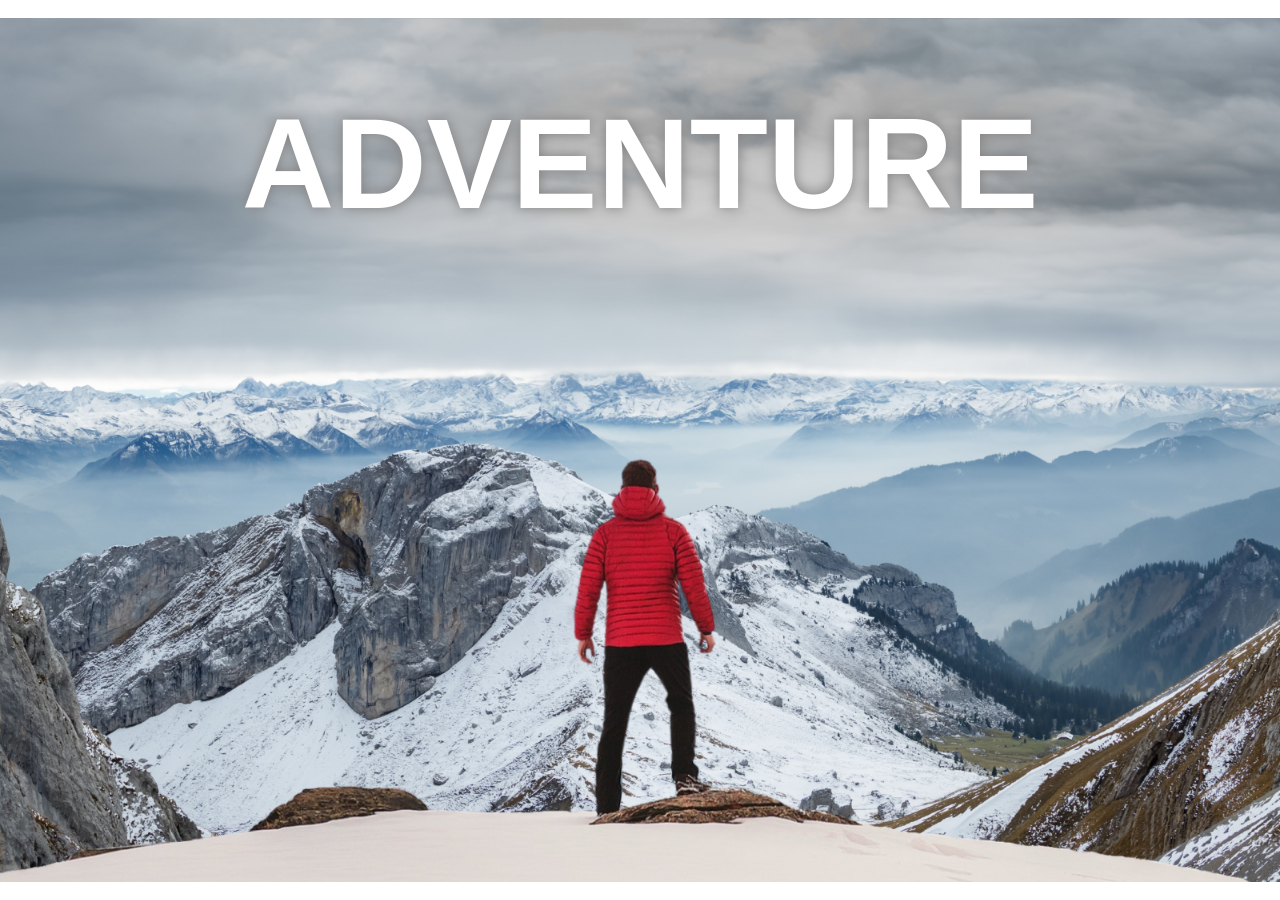
<file: index.html>
<!DOCTYPE html>
<html lang="en">
<head>
    <meta charset="UTF-8">
    <meta name="viewport" content="width=device-width, initial-scale=1.0">
    <title>parallex effect</title>
    <link rel="stylesheet" href="style.css">
</head>
<body>
   <div class="wrap">
     <div class="container">
        <h1>ADVENTURE</h1>
        <img class="background back" src="background.png" alt="back">
        <img class="background fore" src="foreground.png" alt="fore">
     </div>

     <section>
        <h2>Adventure Time !</h2>
        <p class="text">Lorem ipsum dolor sit amet consectetur, adipisicing elit. Qui necessitatibus commodi alias? Veritatis, eligendi nisi. Amet exercitationem, recusandae dolore corrupti laborum aperiam repellendus natus voluptatem quam atque aliquam beatae. Odit deserunt nisi optio eveniet? Aliquam possimus molestiae, ullam illum accusamus autem accusantium! Voluptate laboriosam eum saepe ex veritatis est? Numquam eaque autem labore provident dolorum, velit omnis mollitia eos adipisci!
        <br><br>
        Lorem, ipsum dolor sit amet consectetur adipisicing elit. Ad, itaque hic tempore rem eveniet sed repudiandae molestiae magnam aut quod consequatur, harum, totam beatae fugiat ipsam? Explicabo, blanditiis quod similique fugiat fugit ea expedita deleniti doloribus, delectus perferendis, tempore amet maiores libero sapiente voluptatem reprehenderit? Illum alias commodi cupiditate corporis mollitia ab quaerat, ipsum est excepturi vitae a sunt optio.</p>
        <div class="bg bg1">
            <p class="textimg">BIKING</p>
        </div>
        <p class="text">Lorem ipsum dolor sit amet consectetur, adipisicing elit. Qui necessitatibus commodi alias? Veritatis, eligendi nisi. Amet exercitationem, recusandae dolore corrupti laborum aperiam repellendus natus voluptatem quam atque aliquam beatae. Odit deserunt nisi optio eveniet? Aliquam possimus molestiae, ullam illum accusamus autem accusantium! Voluptate laboriosam eum saepe ex veritatis est? Numquam eaque autem labore provident dolorum, velit omnis mollitia eos adipisci!
        <br><br>
        Lorem, ipsum dolor sit amet consectetur adipisicing elit. Ad, itaque hic tempore rem eveniet sed repudiandae molestiae magnam aut quod consequatur, harum, totam beatae fugiat ipsam? Explicabo, blanditiis quod similique fugiat fugit ea expedita deleniti doloribus, delectus perferendis, tempore amet maiores libero sapiente voluptatem reprehenderit? Illum alias commodi cupiditate corporis mollitia ab quaert, ipsum est excepturi vitae a sunt optio.</p>
        <div class="bg bg2">
            <p class="textimg">PARA GLIDING</p>
        </div>
        <p class="text">Lorem ipsum dolor sit amet consectetur, adipisicing elit. Qui necessitatibus commodi alias? Veritatis, eligendi nisi. Amet exercitationem, recusandae dolore corrupti laborum aperiam repellendus natus voluptatem quam atque aliquam beatae. Odit deserunt nisi optio eveniet? Aliquam possimus molestiae, ullam illum accusamus autem accusantium! Voluptate laboriosam eum saepe ex veritatis est? Numquam eaque autem labore provident dolorum, velit omnis mollitia eos adipisci!
        <br><br>
        
        Lorem, ipsum dolor sit amet consectetur adipisicing elit. Ad, itaque hic tempore rem eveniet sed repudiandae molestiae magnam aut quod consequatur, harum, totam beatae fugiat ipsam? Explicabo, blanditiis quod similique fugiat fugit ea expedita deleniti doloribus, delectus perferendis, tempore amet maiores libero sapiente voluptatem reprehenderit? Illum alias commodi cupiditate corporis mollitia ab quaerat, ipsum est excepturi vitae a sunt optio.
        
        </p>
        <div class="bg bg3">
            <p class="textimg">SURFING</p>
        </div>
         <p class="text">Lorem ipsum dolor sit amet consectetur, adipisicing elit. Qui necessitatibus commodi alias? Veritatis, eligendi nisi. Amet exercitationem, recusandae dolore corrupti laborum aperiam repellendus natus voluptatem quam atque aliquam beatae. Odit deserunt nisi optio eveniet? Aliquam possimus molestiae, ullam illum accusamus autem accusantium! Voluptate laboriosam eum saepe ex veritatis est? Numquam eaque autem labore provident dolorum, velit omnis mollitia eos adipisci!
        <br><br>
        Lorem, ipsum dolor sit amet consectetur adipisicing elit. Ad, itaque hic tempore rem eveniet sed repudiandae molestiae magnam aut quod consequatur, harum, totam beatae fugiat ipsam? Explicabo, blanditiis quod similique fugiat fugit ea expedita deleniti doloribus, delectus perferendis, tempore amet maiores libero sapiente voluptatem reprehenderit? Illum alias commodi cupiditate corporis mollitia ab quaerat, ipsum est excepturi vitae a sunt optio.</p>
    </section>
   </div>
</body>
</html>
</file>
<file: style.css>
*{
    margin:0;
    padding:0;
    box-sizing: border-box;
}

.wrap{
    font-family: sans-serif;
    width: 100vw;
    height: 100vh;
    overflow-x: hidden;
    perspective: 10px;
}
.container{
height: 100vh;
position:relative;
display: flex;
justify-content: center;
align-items: center;
transform-style: preserve-3d;
}
.background{
    position: absolute;
    z-index: -1;
    object-fit: cover;/*covers the image while maintaining aspect ration*/
    object-position:center;/*center focused*/
}
h1{
    color:white;
    font-size:clamp(55px,10vw,500px);/*min .preferred ,max*/
    align-self: flex-start;
    text-shadow: 0 0 1vw grey;
    position:absolute;
    top:10%;
}
.back{
   transform:translateZ(-40px) scale(4);
}
.fore{
      transform:translateZ(-15px) scale(2);
}

section{
   position:relative;
   color:white;
   background-color: rgba(0, 0, 0, 0.943);
}
h2{
    font-size: clamp(60px,6vw,500px);
    padding-left: 4%;
}
.text{
    font-size:1.4rem ;
    padding: 4%;
}
.bg{
    position: relative;
    height: 70vh;
    width: 100vw;
   background-size: cover;/*maintains the aspect ratio*/
   background-position: center;/*center me focused*/
   background-attachment: fixed;
}
.bg1{
background-image: url(sport-1.jpg);
}
.bg2{
background-image: url(sport-2.jpg);
}
.bg3{
background-image: url(sport-3.jpg);
}
.textimg{
    position:absolute;
    display: inline;
    background-color: white;
    color:black;
    font-weight: bolder;
    top:50%;
    left:50%;
    transform: translate(-50% ,50%);
    font-size: 2rem;
    padding:8px;
    border-radius: 5px;
}
</file>
